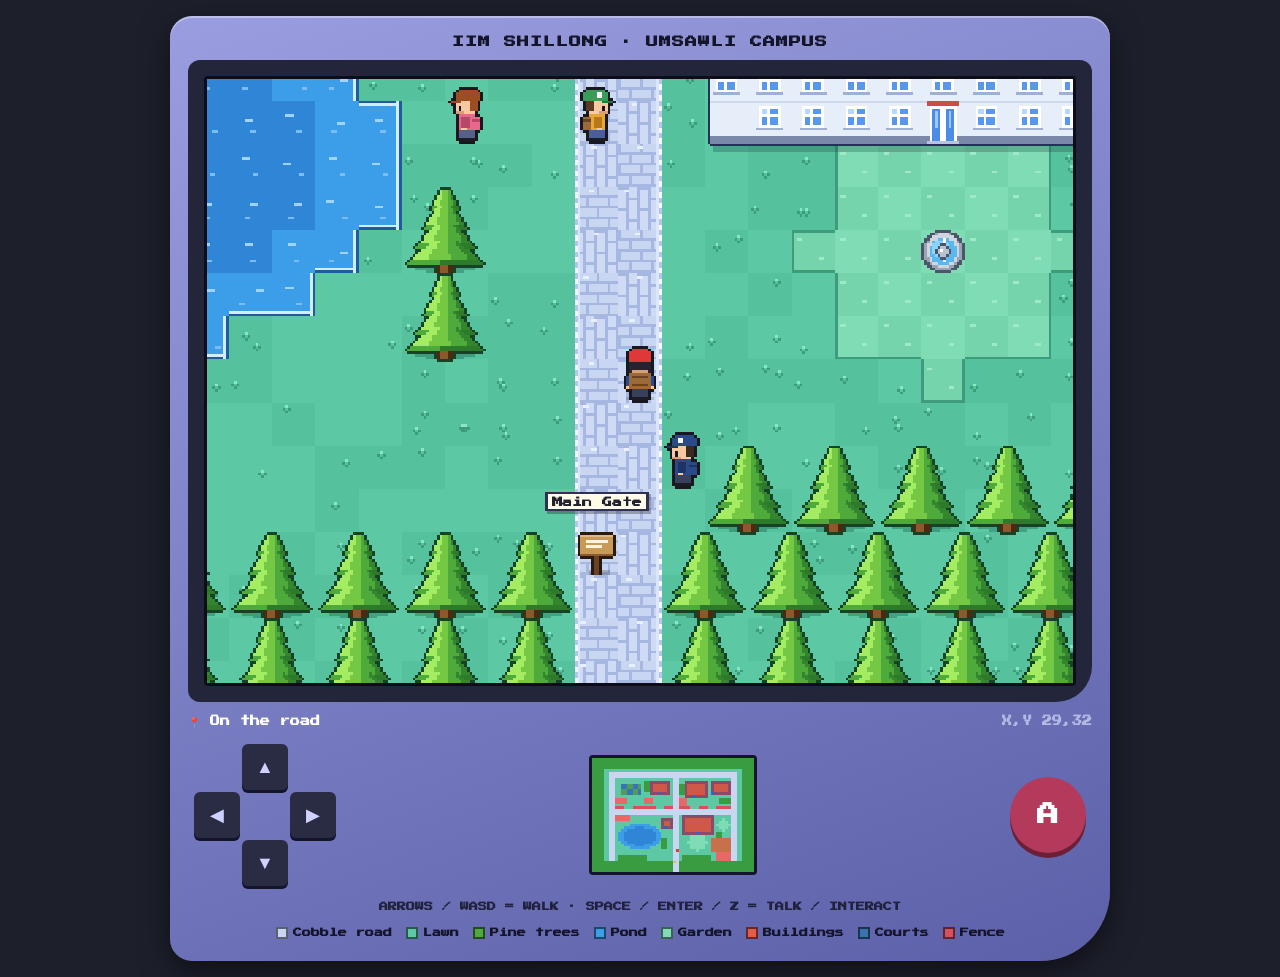
<file: index.html>
<!DOCTYPE html>
<html lang="en">
<head>
<meta charset="utf-8">
<meta name="viewport" content="width=device-width, initial-scale=1, maximum-scale=1, user-scalable=no">
<title>IIM Shillong — Umsawli Campus</title>
<link rel="stylesheet" href="https://fonts.googleapis.com/css2?family=Press+Start+2P&display=swap" media="print" onload="this.media='all'">
<style>
  :root {
    --bg: #1d1f2b;
    --shell-a: #9a9ee0;
    --shell-b: #5c60a8;
    --bezel: #23253a;
    --ink: #e9ecff;
    --muted: #b4b8e4;
    --btn: #b43a5c;
    --pixel: 'Press Start 2P', ui-monospace, "SF Mono", Menlo, Consolas, "Courier New", monospace;
  }
  * { box-sizing: border-box; -webkit-tap-highlight-color: transparent; }
  html, body { margin: 0; min-height: 100%; background: var(--bg); color: var(--ink);
    font-family: ui-monospace, "SF Mono", Menlo, Consolas, "Courier New", monospace; }
  body { display: flex; justify-content: center; padding: 16px; }
  #shell { width: 100%; max-width: 940px;
    background: linear-gradient(160deg, var(--shell-a), var(--shell-b));
    border-radius: 22px 22px 70px 22px; padding: 18px 18px 22px;
    box-shadow: 0 10px 30px rgba(0,0,0,.5), inset 0 2px 0 rgba(255,255,255,.35); }
  #title { text-align: center; font: 700 12px/1 var(--pixel); letter-spacing: .08em;
    color: #14152a; margin: 2px 0 12px; text-transform: uppercase; }
  #bezel { background: var(--bezel); border-radius: 12px 12px 36px 12px; padding: 16px; }
  #screen { position: relative; width: 100%; aspect-ratio: 20 / 14; background: #000;
    border: 3px solid #0c0d18; border-radius: 4px; overflow: hidden; }
  canvas#game { display: block; width: 100%; height: 100%; image-rendering: pixelated; background: #5cc8a4; }
  #dialog { position: absolute; left: 2%; right: 2%; bottom: 3%; min-height: 27%;
    background: #fbfbfb; border: 4px solid #3c4a70; border-radius: 10px;
    box-shadow: inset 0 0 0 3px #aab4d8, 0 3px 0 rgba(0,0,0,.35);
    padding: 3.2% 3.5% 2.6%; display: none; color: #202030; }
  #dialog.open { display: block; }
  #dlg-who { position: absolute; top: -13px; left: 14px; background: #3c4a70; color: #fff;
    font: 700 clamp(7px, 1.35vw, 11px)/1 var(--pixel); padding: 6px 9px; border-radius: 5px; text-transform: uppercase; }
  #dlg-text { font: 700 clamp(9px, 1.6vw, 14px)/1.7 var(--pixel); }
  #dlg-more { position: absolute; right: 16px; bottom: 8px; font-size: 14px; color: #d03040;
    animation: bob .8s steps(2) infinite; }
  @keyframes bob { 50% { transform: translateY(3px); } }
  #hud { margin-top: 12px; display: flex; justify-content: space-between; gap: 10px;
    font: 700 10px/1.4 var(--pixel); color: var(--muted); }
  #hud b { color: #fff; }
  #controls { display: flex; justify-content: space-between; align-items: center; gap: 12px;
    margin-top: 16px; padding: 0 6px; user-select: none; -webkit-user-select: none; }
  #dpad { display: grid; grid-template-columns: repeat(3, 46px); grid-template-rows: repeat(3, 46px); gap: 2px; }
  #dpad button { background: #2a2c44; border: 0; border-radius: 6px; color: #cfd2ff; font-size: 18px;
    touch-action: none; cursor: pointer; box-shadow: 0 3px 0 #14152a; }
  #dpad button:active, #dpad button.on { background: #444868; transform: translateY(2px); box-shadow: 0 1px 0 #14152a; }
  #dpad .blank { background: transparent; box-shadow: none; pointer-events: none; }
  #mini { border: 3px solid #14152a; border-radius: 4px; image-rendering: pixelated; width: 168px; height: 120px;
    background: #5cc8a4; max-width: 36vw; height: auto; aspect-ratio: 56 / 40; }
  #abtn { width: 76px; height: 76px; border-radius: 50%; border: 0; background: var(--btn); color: #fff;
    font: 700 22px var(--pixel); box-shadow: 0 5px 0 #6c1f36; touch-action: none; cursor: pointer; }
  #abtn:active { transform: translateY(3px); box-shadow: 0 2px 0 #6c1f36; }
  #hint { text-align: center; font: 700 9px/1.6 var(--pixel); color: #14152a; margin-top: 14px; opacity: .85; }
  #legend { display: flex; flex-wrap: wrap; gap: 6px 14px; justify-content: center; margin-top: 12px;
    font: 700 9px var(--pixel); color: #14152a; }
  #legend span { display: inline-flex; align-items: center; gap: 5px; }
  #legend i { width: 12px; height: 12px; border: 2px solid rgba(0,0,0,.55); display: inline-block; }
  #fatal { display: none; background: #5a1420; color: #fff; padding: 12px; margin-top: 12px; border-radius: 8px;
    font-size: 12px; white-space: pre-wrap; }
  #ascii { display: none; font-size: 9px; line-height: 9px; margin-top: 12px; color: #14152a; overflow: auto; }
</style>
</head>
<body>
<div id="shell">
  <p id="title">IIM Shillong · Umsawli Campus</p>
  <div id="bezel">
    <div id="screen">
      <canvas id="game" width="960" height="672"></canvas>
      <div id="dialog" role="dialog" aria-live="polite">
        <div id="dlg-who"></div>
        <div id="dlg-text"></div>
        <div id="dlg-more">▼</div>
      </div>
    </div>
  </div>
  <div id="hud"><div>📍 <b id="loc">On the road</b></div><div>X,Y <span id="pos">29,32</span></div></div>
  <div id="controls">
    <div id="dpad">
      <div class="blank"></div><button data-dir="up" aria-label="Up">▲</button><div class="blank"></div>
      <button data-dir="left" aria-label="Left">◀</button><div class="blank"></div><button data-dir="right" aria-label="Right">▶</button>
      <div class="blank"></div><button data-dir="down" aria-label="Down">▼</button><div class="blank"></div>
    </div>
    <canvas id="mini" width="112" height="80" title="Campus map"></canvas>
    <button id="abtn" aria-label="Interact">A</button>
  </div>
  <div id="hint">ARROWS / WASD = WALK · SPACE / ENTER / Z = TALK / INTERACT</div>
  <div id="legend"></div>
  <div id="fatal"></div>
  <pre id="ascii"></pre>
</div>

<script>
'use strict';

// ============================================================
// 1. Constants + tile enum
// ============================================================
const COLS = 56, ROWS = 40, TILE = 16;
const VIEW_W = 20, VIEW_H = 14;       // Pokémon-style close-up camera
const SCALE = 3;                       // low-res buffer -> display canvas
const SPEED = 3.4;                     // tiles / second

const T = {
  FOREST: 0, GRASS: 1, GRASS2: 2, PATH: 3, PATH_EDGE: 4, WATER: 5, WATER2: 6,
  LAWN: 7, FOUNTAIN: 8, COURT_A1: 9, COURT_A2: 10, COURT_B: 11,
  WALL: 12, ROOF: 13, DOOR: 14, SIGN: 15, TREE: 16, FENCE: 17, FLOWER: 18
};
const BLOCKING = new Set([T.FOREST, T.WATER, T.WATER2, T.WALL, T.ROOF, T.FOUNTAIN, T.TREE, T.FENCE]);

// ============================================================
// 2. Map data + generation (pure, no DOM / canvas)
// ============================================================
// ==== MAP:BEGIN
function hash2(x, y) {
  const s = Math.sin(x * 127.1 + y * 311.7) * 43758.5453;
  return s - Math.floor(s);
}

// Town layout: a 4-tile pine border, 2-tile cobble roads in a grid, four lawn blocks, gate at the bottom.
const BUILDINGS = [
  { id: 'kalam',    label: 'Dr. Kalam Centre',                 short: 'Kalam Centre',   x: 20, y: 8,  w: 7,  h: 5, door: [3, 4],
    text: 'Dr. Kalam Centre, IIM Shillong — lecture halls just off the entrance road, named for the former President.' },
  { id: 'admin',    label: 'New Admin Block',                  short: 'Admin Block',    x: 32, y: 8,  w: 8,  h: 6, door: [3, 5],
    text: 'The new IIM Shillong Administration Block — the angular grey roof overlooking the campus pond.' },
  { id: 'nect',     label: 'North East Centre for Technology', short: 'NE Tech Centre', x: 41, y: 8,  w: 7,  h: 5, door: [0, 4],
    text: 'North East Centre for Technology — a research wing on the eastern hillside, still being built out.' },
  { id: 'pavilion', label: 'Open Pavilion',                    short: 'Pavilion',       x: 24, y: 21, w: 4,  h: 4, door: [1, 3],
    text: 'A small octagonal pavilion halfway down the hill — a quiet spot to sit between classes.' },
  { id: 'academic', label: 'Main Academic Block',              short: 'Academic Block', x: 31, y: 20, w: 11, h: 7, door: [5, 6],
    text: 'The Main Academic Block — the largest roof on campus, fronted by a circular garden and fountain.' }
];
const COURTS = [
  { id: 'courts', label: 'Basketball Courts',    short: 'Basketball',    x: 10, y: 9,  w: 7, h: 4, kind: 'basketball',
    text: 'The basketball courts — a blue-and-green checkerboard where every evening game gets loud.' },
  { id: 'tennis', label: 'Tennis & Pool Courts', short: 'Tennis & Pool', x: 41, y: 28, w: 7, h: 5, kind: 'clay',
    text: 'Tennis & pool courts on the lower terrace — clay red, with a view down the valley.' }
];
const GARDENS = [
  { cx: 36, cy: 29, r: 3 },  // fronts the Main Academic Block
  { cx: 45, cy: 23, r: 2 }
];
const POND = { cx: 16, cy: 27, rx: 7.5, ry: 4.5, irx: 5.5, iry: 3.2 };
const GATE = { x: 28, y: 36, label: 'Main Gate', short: 'Main Gate',
  text: 'Indian Institute of Management Shillong — Umsawli Campus. Welcome!' };
const SPAWN = { x: 29, y: 32 };

const ROADS = [                       // [x0, y0, x1, y1] inclusive, all 2 tiles wide
  [6, 5, 49, 6],    // north road
  [6, 18, 49, 19],  // middle road
  [6, 5, 7, 35],    // west road
  [48, 5, 49, 35],  // east road
  [28, 5, 29, 39]   // main road, runs out through the gate
];
const FLOWER_BEDS = [[8, 14, 11, 15], [30, 14, 32, 16], [8, 20, 12, 21], [43, 33, 47, 35], [18, 14, 20, 15]];
const FENCES = [                      // [x0, x1, y, gaps...]  gaps are inclusive x ranges left open
  [8, 27, 17, [11, 13], [22, 24]],
  [30, 47, 17, [34, 36], [40, 42]]
];
const SCENERY_TREES = [               // 2x2 pines, top-left tile
  [18, 8], [18, 10], [30, 9], [30, 11], [44, 14], [46, 14], [24, 28], [24, 30], [43, 26],
  [31, 34], [33, 34], [35, 34], [37, 34], [39, 34],
  [9, 34], [11, 34], [13, 34], [15, 34], [17, 34]
];
const NPCS = [
  { id: 'guard', name: 'Gate Guard', x: 30, y: 34, dir: 'left', style: 'guard',
    text: 'Welcome to IIM Shillong! Follow the main road north — the Academic Block is straight ahead.' },
  { id: 'student1', name: 'Student', x: 28, y: 26, dir: 'right', style: 'student',
    text: 'The garden fountain is the best place to cram before a quiz. Do not tell the professors!' },
  { id: 'hooper', name: 'Basketball Fan', x: 13, y: 15, dir: 'up', style: 'girl',
    text: 'Pick-up games start at six every evening. Bring a friend, we are always one short!' },
  { id: 'prof', name: 'Professor', x: 33, y: 16, dir: 'right', style: 'prof',
    text: 'The Admin Block is right here. Placement season is coming... are you ready?' },
  { id: 'pond', name: 'Walker', x: 25, y: 26, dir: 'left', style: 'girl',
    text: 'Misty mornings at the pond are the best part of campus. Mind the edge though!' },
  { id: 'worker', name: 'Site Engineer', x: 42, y: 15, dir: 'up', style: 'guard',
    text: 'This research wing is still being built out. Hard hats required past this point!' }
];

function floodReach(grid, sx, sy, blockedCells) {
  const seen = new Set([sx + ',' + sy]), q = [[sx, sy]];
  while (q.length) {
    const [x, y] = q.shift();
    for (const [dx, dy] of [[1,0],[-1,0],[0,1],[0,-1]]) {
      const nx = x + dx, ny = y + dy;
      if (nx < 0 || ny < 0 || nx >= COLS || ny >= ROWS) continue;
      if (BLOCKING.has(grid[ny][nx])) continue;
      const k = nx + ',' + ny;
      if (blockedCells && blockedCells.has(k)) continue;
      if (!seen.has(k)) { seen.add(k); q.push([nx, ny]); }
    }
  }
  return seen;
}

function generateMap() {
  const g = Array.from({ length: ROWS }, () => new Array(COLS).fill(T.GRASS));
  const inb = (x, y) => x >= 0 && y >= 0 && x < COLS && y < ROWS;
  const set = (x, y, t) => { if (inb(x, y)) g[y][x] = t; };
  const get = (x, y) => (inb(x, y) ? g[y][x] : T.FOREST);
  const fill = (x0, y0, x1, y1, t) => { for (let y = y0; y <= y1; y++) for (let x = x0; x <= x1; x++) set(x, y, t); };
  const interactables = {};

  for (let y = 0; y < ROWS; y++)
    for (let x = 0; x < COLS; x++)
      if (hash2(x * 7.3, y * 3.1) < 0.12) g[y][x] = T.GRASS2;

  // cobble roads
  for (const [x0, y0, x1, y1] of ROADS) fill(x0, y0, x1, y1, T.PATH);

  // pond
  const P = POND;
  for (let y = Math.floor(P.cy - P.ry); y <= Math.ceil(P.cy + P.ry); y++)
    for (let x = Math.floor(P.cx - P.rx); x <= Math.ceil(P.cx + P.rx); x++) {
      const outer = ((x - P.cx) / P.rx) ** 2 + ((y - P.cy) / P.ry) ** 2;
      if (outer <= 1) {
        const inner = ((x - P.cx) / P.irx) ** 2 + ((y - P.cy) / P.iry) ** 2;
        set(x, y, inner <= 1 ? T.WATER2 : T.WATER);
      }
    }

  // buildings
  for (const b of BUILDINGS) {
    for (let y = b.y; y < b.y + b.h; y++)
      for (let x = b.x; x < b.x + b.w; x++) {
        const edge = x === b.x || y === b.y || x === b.x + b.w - 1 || y === b.y + b.h - 1;
        set(x, y, edge ? T.WALL : T.ROOF);
      }
    const dx = b.x + b.door[0], dy = b.y + b.door[1];
    set(dx, dy, T.DOOR);
    interactables[dx + ',' + dy] = { who: b.label, text: b.text };
  }

  // courts
  for (const c of COURTS) {
    for (let y = c.y; y < c.y + c.h; y++)
      for (let x = c.x; x < c.x + c.w; x++) {
        if (c.kind === 'basketball')
          set(x, y, (((x - c.x) >> 1) + ((y - c.y) >> 1)) % 2 === 0 ? T.COURT_A1 : T.COURT_A2);
        else set(x, y, T.COURT_B);
        interactables[x + ',' + y] = { who: c.label, text: c.text };
      }
  }

  // circular gardens with fountains (only reclaim plain grass)
  for (const gd of GARDENS) {
    for (let y = gd.cy - gd.r; y <= gd.cy + gd.r; y++)
      for (let x = gd.cx - gd.r; x <= gd.cx + gd.r; x++) {
        const t = get(x, y);
        if (Math.hypot(x - gd.cx, y - gd.cy) <= gd.r + 0.01 && (t === T.GRASS || t === T.GRASS2)) set(x, y, T.LAWN);
      }
    set(gd.cx, gd.cy, T.FOUNTAIN);
  }

  // gate sign
  set(GATE.x, GATE.y, T.SIGN);
  interactables[GATE.x + ',' + GATE.y] = { who: GATE.label, text: GATE.text };

  // flower beds
  for (const [x0, y0, x1, y1] of FLOWER_BEDS)
    for (let y = y0; y <= y1; y++) for (let x = x0; x <= x1; x++)
      if (get(x, y) === T.GRASS || get(x, y) === T.GRASS2) set(x, y, T.FLOWER);

  // red post fences along the south edge of the north blocks (with gaps in front of doors)
  const fenceCells = [];
  for (const [x0, x1, y, ...gaps] of FENCES)
    for (let x = x0; x <= x1; x++) {
      if (gaps.some(([a, b]) => x >= a && x <= b)) continue;
      if (get(x, y) === T.GRASS || get(x, y) === T.GRASS2 || get(x, y) === T.FLOWER) { set(x, y, T.FENCE); fenceCells.push([x, y]); }
    }

  // 2x2 pine trees: forest border (with the gate gap) + scenery
  const trees = [];
  const plant = (tx, ty) => { trees.push([tx, ty]); fill(tx, ty, tx + 1, ty + 1, T.TREE); };
  for (let ty = 0; ty < ROWS; ty += 2)
    for (let tx = 0; tx < COLS; tx += 2) {
      if (!(tx < 4 || tx >= 52 || ty < 4 || ty >= 36)) continue;
      if (ty >= 36 && tx === 28) continue;
      plant(tx, ty);
    }
  const scenery = [];
  for (const [tx, ty] of SCENERY_TREES) {
    const free = [[0,0],[1,0],[0,1],[1,1]].every(([dx, dy]) => { const t = get(tx + dx, ty + dy); return t === T.GRASS || t === T.GRASS2; });
    if (free) { plant(tx, ty); scenery.push([tx, ty]); }
  }

  // safety net: if the decorations ever wall anything off, drop them
  const npcCells = new Set(NPCS.map((n) => n.x + ',' + n.y));
  const reach = floodReach(g, SPAWN.x, SPAWN.y, npcCells);
  if (Object.keys(interactables).some((k) => !reach.has(k))) {
    for (const [tx, ty] of scenery) { fill(tx, ty, tx + 1, ty + 1, T.GRASS); trees.splice(trees.findIndex((t) => t[0] === tx && t[1] === ty), 1); }
    for (const [x, y] of fenceCells) set(x, y, T.GRASS);
  }

  return { grid: g, interactables, trees };
}
// ==== MAP:END

// ============================================================
// 3. Pixel-art sprite factory (all art is drawn in code)
// ============================================================
function mk(w, h) {
  const c = document.createElement('canvas'); c.width = w; c.height = h;
  const g = c.getContext('2d'); g.imageSmoothingEnabled = false;
  return [c, g];
}
const R = (g, c, x, y, w = 1, h = 1) => { g.fillStyle = c; g.fillRect(x, y, w, h); };
function disc(g, c, cx, cy, r) {
  g.fillStyle = c;
  for (let y = Math.floor(cy - r); y <= Math.ceil(cy + r); y++)
    for (let x = Math.floor(cx - r); x <= Math.ceil(cx + r); x++) {
      const dx = x + 0.5 - cx, dy = y + 0.5 - cy;
      if (dx * dx + dy * dy <= r * r) g.fillRect(x, y, 1, 1);
    }
}
function ring(g, c, cx, cy, r0, r1) {
  g.fillStyle = c;
  for (let y = Math.floor(cy - r1); y <= Math.ceil(cy + r1); y++)
    for (let x = Math.floor(cx - r1); x <= Math.ceil(cx + r1); x++) {
      const d = Math.hypot(x + 0.5 - cx, y + 0.5 - cy);
      if (d >= r0 && d <= r1) g.fillRect(x, y, 1, 1);
    }
}
function ellipse(g, c, cx, cy, rx, ry) {
  g.fillStyle = c;
  for (let y = Math.floor(cy - ry); y <= Math.ceil(cy + ry); y++)
    for (let x = Math.floor(cx - rx); x <= Math.ceil(cx + rx); x++) {
      const dx = (x + 0.5 - cx) / rx, dy = (y + 0.5 - cy) / ry;
      if (dx * dx + dy * dy <= 1) g.fillRect(x, y, 1, 1);
    }
}
// paint a 1px dark outline just outside every opaque pixel
function outlineOut(c, rgb) {
  const g = c.getContext('2d'), w = c.width, h = c.height;
  const d = g.getImageData(0, 0, w, h), src = d.data, out = new Uint8ClampedArray(src);
  const A = (x, y) => x >= 0 && y >= 0 && x < w && y < h && src[(y * w + x) * 4 + 3] > 0;
  for (let y = 0; y < h; y++)
    for (let x = 0; x < w; x++) {
      if (A(x, y)) continue;
      if (A(x - 1, y) || A(x + 1, y) || A(x, y - 1) || A(x, y + 1)) {
        const i = (y * w + x) * 4; out[i] = rgb[0]; out[i + 1] = rgb[1]; out[i + 2] = rgb[2]; out[i + 3] = 255;
      }
    }
  g.putImageData(new ImageData(out, w, h), 0, 0);
}

const isWater = (t) => t === T.WATER || t === T.WATER2;
const isLawnish = (t) => t === T.LAWN || t === T.FOUNTAIN;
// anything a cobble road gets a scalloped edge against
const isSoft = (t) => t === T.GRASS || t === T.GRASS2 || t === T.LAWN || t === T.FLOWER || t === T.FENCE ||
  t === T.TREE || t === T.FOREST || t === T.FOUNTAIN || isWater(t);

let world = null;
function tileAt(x, y) {
  if (x < 0 || y < 0 || x >= COLS || y >= ROWS) return T.TREE;
  return world.grid[y][x];
}

// ---------- tile painters (each paints one 16x16 tile at pixel X,Y) ----------
function paintGrass(g, X, Y, x, y) {
  const h1 = hash2(x, y), h2 = hash2(y + 17, x + 31);
  R(g, h1 < 0.5 ? '#5cc8a4' : '#56c19d', X, Y, 16, 16);
  const tuft = (tx, ty) => {
    R(g, '#3c9c7c', X + tx, Y + ty, 1, 1); R(g, '#3c9c7c', X + tx + 2, Y + ty, 1, 1);
    R(g, '#3c9c7c', X + tx + 1, Y + ty + 1, 1, 1); R(g, '#88e8c4', X + tx + 1, Y + ty - 1, 1, 1);
  };
  if (h1 > 0.45) tuft(1 + ((h1 * 97) | 0) % 10, 2 + ((h2 * 53) | 0) % 10);
  if (h2 > 0.7) tuft(2 + ((h2 * 71) | 0) % 10, 3 + ((h1 * 41) | 0) % 10);
}
function paintFlowers(g, X, Y, x, y) {
  paintGrass(g, X, Y, x, y);
  const fl = (ox, oy) => {
    const fx = X + ox, fy = Y + oy;
    R(g, '#2c8a58', fx + 1, fy + 4, 1, 2); R(g, '#2c8a58', fx - 1, fy + 5, 2, 1); R(g, '#2c8a58', fx + 2, fy + 5, 2, 1);
    R(g, '#d83838', fx, fy, 3, 3); R(g, '#f06868', fx, fy, 1, 1);
    R(g, '#f8d040', fx + 1, fy + 1, 1, 1);
    R(g, '#8a1c1c', fx, fy + 3, 3, 1);
  };
  fl(2, 2); fl(9, 8);
}
function paintLawn(g, X, Y, x, y) {
  R(g, ((x + y) & 1) ? '#80dcb4' : '#76d4ac', X, Y, 16, 16);
  R(g, '#9ceac8', X + 2, Y + 3, 2, 1); R(g, '#9ceac8', X + 10, Y + 10, 2, 1);
  const edge = '#3c9c7c';
  if (!isLawnish(tileAt(x, y - 1))) R(g, edge, X, Y, 16, 1);
  if (!isLawnish(tileAt(x, y + 1))) R(g, edge, X, Y + 15, 16, 1);
  if (!isLawnish(tileAt(x - 1, y))) R(g, edge, X, Y, 1, 16);
  if (!isLawnish(tileAt(x + 1, y))) R(g, edge, X + 15, Y, 1, 16);
}
// light-blue herringbone cobblestone with a scalloped border where it meets the lawn
function paintPath(g, X, Y, x, y) {
  const horiz = ((x + y) & 1) === 0;
  R(g, horiz ? '#c8d6f2' : '#cfdbf4', X, Y, 16, 16);
  const D = '#a6b8e2';
  for (let r = 0; r < 4; r++) {
    const o = (r & 1) * 4;
    if (horiz) { R(g, D, X, Y + r * 4 + 3, 16, 1); R(g, D, X + o, Y + r * 4, 1, 3); R(g, D, X + o + 8, Y + r * 4, 1, 3); }
    else       { R(g, D, X + r * 4 + 3, Y, 1, 16); R(g, D, X + r * 4, Y + o, 3, 1); R(g, D, X + r * 4, Y + o + 8, 3, 1); }
  }
  R(g, '#e8f0ff', X + 1 + ((hash2(x, y) * 7) | 0), Y + 1, 2, 1);
  const dots = (hor, pos) => {
    for (let i = 0; i < 16; i++) {
      const c = ((i >> 1) & 1) ? '#f6faff' : '#b4c6ec';
      if (hor) R(g, c, X + i, Y + pos, 1, 1); else R(g, c, X + pos, Y + i, 1, 1);
    }
  };
  if (isSoft(tileAt(x, y - 1))) { dots(true, 0);  R(g, '#dbe6fa', X, Y + 1, 16, 1); }
  if (isSoft(tileAt(x, y + 1))) { dots(true, 15); R(g, '#dbe6fa', X, Y + 14, 16, 1); }
  if (isSoft(tileAt(x - 1, y))) { dots(false, 0);  R(g, '#dbe6fa', X + 1, Y, 1, 16); }
  if (isSoft(tileAt(x + 1, y))) { dots(false, 15); R(g, '#dbe6fa', X + 14, Y, 1, 16); }
}
function paintWater(g, X, Y, x, y) {
  R(g, tileAt(x, y) === T.WATER2 ? '#2f86d6' : '#3c9ee8', X, Y, 16, 16);
  const bank = '#1f5c9e', foam = '#d0eeff';
  if (!isWater(tileAt(x, y - 1))) { R(g, bank, X, Y, 16, 1); R(g, foam, X, Y + 1, 16, 1); }
  if (!isWater(tileAt(x, y + 1))) { R(g, foam, X, Y + 14, 16, 1); R(g, bank, X, Y + 15, 16, 1); }
  if (!isWater(tileAt(x - 1, y))) { R(g, bank, X, Y, 1, 16); R(g, foam, X + 1, Y, 1, 16); }
  if (!isWater(tileAt(x + 1, y))) { R(g, foam, X + 14, Y, 1, 16); R(g, bank, X + 15, Y, 1, 16); }
}
// red bollard-post fence (horizontal runs look like the reference town)
function paintFence(g, X, Y, x, y) {
  paintGrass(g, X, Y, x, y);
  const post = (px, py, w, h) => {
    R(g, '#6a1c24', X + px - 1, Y + py - 1, w + 2, h + 2);
    R(g, '#d8505c', X + px, Y + py, w, h); R(g, '#f49aa0', X + px, Y + py, 1, h);
  };
  const vertical = tileAt(x, y - 1) === T.FENCE || tileAt(x, y + 1) === T.FENCE;
  const horizontal = tileAt(x - 1, y) === T.FENCE || tileAt(x + 1, y) === T.FENCE;
  if (vertical && !horizontal) for (let i = 0; i < 4; i++) post(6, i * 4 + 1, 4, 2);
  else for (let i = 0; i < 4; i++) post(i * 4 + 1, 5, 2, 7);
}
function makePine() {
  const [c, g] = mk(34, 34);
  const o = 1;
  R(g, '#4a2a10', o + 13, o + 28, 6, 4); R(g, '#8a5a2c', o + 14, o + 28, 3, 4);
  const tiers = [[1, 8, 5], [7, 9, 8], [14, 9, 11], [20, 9, 14]];   // top y, rows, max half-width
  for (const [y0, n, hw] of tiers)
    for (let i = 0; i < n; i++) {
      const half = Math.max(1, Math.round(hw * (0.3 + 0.7 * (i + 1) / n)));
      for (let x = -half; x < half; x++) {
        const t = (x + half) / (2 * half);
        let col = t < 0.22 ? '#a4ec62' : t < 0.55 ? '#74c844' : t < 0.82 ? '#4eaa3a' : '#34862e';
        if (i >= n - 2) col = t < 0.4 ? '#4eaa3a' : '#2d7a2a';   // shaded underside of each tier
        R(g, col, o + 16 + x, o + y0 + i, 1, 1);
      }
    }
  outlineOut(c, [22, 66, 38]);
  return c;
}
let PINE = null;
function paintPine(g, tx, ty) {
  const X = tx * TILE, Y = ty * TILE;
  ellipse(g, 'rgba(24,100,80,.38)', X + 16, Y + 29, 12, 3.2);
  g.drawImage(PINE, X - 1, Y - 1);
}

// ---------- fountain & sign ----------
function paintFountain(g, X, Y) {
  disc(g, '#4c5668', X + 8, Y + 8, 8);
  disc(g, '#9aa4b4', X + 8, Y + 8, 7);
  disc(g, '#cfd6e0', X + 8, Y + 7.5, 6.2);
  disc(g, '#58b8f0', X + 8, Y + 8, 5);
  disc(g, '#8ad4ff', X + 7, Y + 7, 3);
  disc(g, '#4c5668', X + 8, Y + 8, 2.6);
  disc(g, '#b8c2d0', X + 8, Y + 8, 1.8);
  R(g, '#ffffff', X + 7, Y + 7, 1, 1);
}
function paintSign(g, X, Y) {
  const [c, s] = mk(18, 18);
  R(s, '#6a4224', 8, 9, 2, 8);
  R(s, '#c89a58', 3, 2, 12, 8); R(s, '#e0b878', 3, 2, 12, 1); R(s, '#8a5a30', 3, 9, 12, 1);
  R(s, '#fff4d8', 5, 4, 8, 1); R(s, '#fff4d8', 5, 6, 6, 1);
  outlineOut(c, [42, 26, 14]);
  R(g, 'rgba(0,0,0,.2)', X + 5, Y + 14, 8, 2);
  g.drawImage(c, X - 1, Y - 1);
}

// ---------- buildings: rounded coloured roof, pale-blue front wall, windows, glass door ----------
const BSTYLE = {
  kalam:    { roof: '#e45a4c', mid: '#cc4034', dark: '#a02c28', light: '#f88a7c', accent: '#2c64c8' },
  admin:    { roof: '#d9b45a', mid: '#c49c40', dark: '#98742c', light: '#f0d48a', accent: '#c84040' },
  nect:     { roof: '#4a88e4', mid: '#3470cc', dark: '#244c98', light: '#86b4f8', accent: '#f0b030' },
  pavilion: { roof: '#4cb070', mid: '#389858', dark: '#26703c', light: '#88dca0', accent: '#f0d060' },
  academic: { roof: '#4a5c9c', mid: '#384a88', dark: '#26346a', light: '#7488c8', accent: '#d04848' }
};
function paintBuilding(G, b) {
  const st = BSTYLE[b.id];
  const W = b.w * 16, H = b.h * 16, roofH = (b.h - 2) * 16, O = 1;
  const [c, g] = mk(W + 2, H + 2);
  const r = (col, x, y, w, h) => R(g, col, x + O, y + O, w, h);
  const win = (x, y) => {
    r('#ffffff', x, y, 8, 9); r('#5898ec', x + 1, y + 1, 6, 6); r('#ffffff', x + 3, y + 1, 1, 6); r('#ffffff', x + 1, y + 3, 6, 1);
    r('#b4d8ff', x + 1, y + 1, 2, 2); r('#9fb0d4', x - 1, y + 8, 10, 1);
  };
  const dx0 = b.door[0] * 16;

  if (b.id === 'pavilion') {
    r('#5a4636', 2, roofH, W - 4, H - roofH); r('#8a7458', 2, H - 6, W - 4, 6);
    for (let i = 0; i <= b.w; i++) {
      const px = Math.max(2, Math.min(W - 6, i * 16 - 2));
      r('#f0e8d4', px, roofH, 4, H - roofH); r('#b8aa8c', px + 3, roofH, 1, H - roofH);
    }
  } else {
    r('#e6eefa', 2, roofH - 4, W - 4, H - roofH + 4);
    r('#cdd8ee', 2, roofH + 16, W - 4, 1);
    r('#9fb0d4', 2, roofH, W - 4, 3);
    for (let i = 0; i < b.w; i++) {
      win(i * 16 + 4, roofH + 5);
      if (i * 16 !== dx0 && i > 0 && i < b.w - 1) win(i * 16 + 4, H - 14);
    }
    r('#7a88aa', 2, H - 3, W - 4, 3);
  }
  // roof with highlight, shingle lines, eave
  r(st.roof, 0, 0, W, roofH);
  for (let y = 5; y < roofH - 5; y += 4) {
    r(st.mid, 0, y, W, 1);
    for (let x = ((y / 4) & 1) * 4 + 2; x < W; x += 8) r(st.mid, x, y - 4, 1, 4);
  }
  r(st.light, 0, 0, W, 3); r('#ffffff66', 3, 1, W - 6, 1);
  r(st.dark, 0, roofH - 5, W, 5); r(st.mid, 0, roofH - 6, W, 1);
  r(st.mid, 0, 0, 2, roofH); r(st.dark, W - 2, 0, 2, roofH);
  g.clearRect(O, O, 2, 1); g.clearRect(O, O, 1, 2); g.clearRect(O + W - 2, O, 2, 1); g.clearRect(O + W - 1, O, 1, 2);
  if (b.id === 'pavilion') { r(st.accent, W / 2 - 2, 0, 4, 4); }
  else {
    const ex = W / 2, ey = roofH - 12;
    disc(g, '#ffffff', ex + O, ey + O, 5.5); ring(g, st.accent, ex + O, ey + O, 3.2, 4.6); disc(g, '#ffffff', ex + O, ey + O, 2);
  }
  if (b.id === 'nect')
    for (let x = 0; x < W; x += 8) { r('#f0c020', x, roofH - 5, 4, 2); r('#303030', x + 4, roofH - 5, 4, 2); }
  // glass door
  const y0 = H - 16;
  r(st.accent, dx0 + 2, y0, 12, 2);
  r('#ffffff', dx0 + 3, y0 + 2, 10, 14);
  r('#4a8ce8', dx0 + 4, y0 + 3, 8, 13); r('#ffffff', dx0 + 7, y0 + 3, 2, 13);
  r('#9cc8ff', dx0 + 5, y0 + 4, 1, 6); r('#9cc8ff', dx0 + 10, y0 + 4, 1, 6);
  r('#b8c4dc', dx0 + 2, y0 + 15, 12, 1);
  outlineOut(c, [40, 48, 88]);
  const X = b.x * 16, Y = b.y * 16;
  R(G, 'rgba(10,70,60,.28)', X + W, Y + 6, 4, H - 6); R(G, 'rgba(10,70,60,.28)', X + 3, Y + H, W, 3);
  G.drawImage(c, X - 1, Y - 1);
}

// ---------- courts ----------
function paintBasketball(G, ct) {
  const W = ct.w * 16, H = ct.h * 16, X = ct.x * 16, Y = ct.y * 16;
  const [c, g] = mk(W, H);
  for (let by = 0; by < ct.h; by += 2) for (let bx = 0; bx < ct.w; bx += 2)
    R(g, ((bx + by) / 2) % 2 === 0 ? '#3a74b0' : '#4f9d5c', bx * 16, by * 16, 32, 32);
  R(g, 'rgba(255,255,255,.10)', 0, 0, W, H);
  const L = '#f4f4f4';
  R(g, L, 4, 4, W - 8, 1); R(g, L, 4, H - 5, W - 8, 1); R(g, L, 4, 4, 1, H - 8); R(g, L, W - 5, 4, 1, H - 8);
  R(g, L, W / 2, 4, 1, H - 8);
  ring(g, L, W / 2 + 0.5, H / 2, 9.5, 10.5);
  const ky = H / 2 - 13;
  R(g, L, 4, ky, 22, 1); R(g, L, 4, ky + 26, 22, 1); R(g, L, 25, ky, 1, 27);
  R(g, L, W - 26, ky, 22, 1); R(g, L, W - 26, ky + 26, 22, 1); R(g, L, W - 26, ky, 1, 27);
  for (const hx of [8, W - 10]) {
    R(g, '#e8e8e8', hx, H / 2 - 6, 2, 12); R(g, '#303030', hx, H / 2 - 6, 2, 1);
    disc(g, '#f06020', hx + (hx < W / 2 ? 4 : -2), H / 2, 2.2);
  }
  R(g, '#1f3858', 0, 0, W, 1); R(g, '#1f3858', 0, H - 1, W, 1); R(g, '#1f3858', 0, 0, 1, H); R(g, '#1f3858', W - 1, 0, 1, H);
  R(G, 'rgba(10,70,60,.28)', X + 3, Y + H, W, 3);
  G.drawImage(c, X, Y);
}
function paintTennis(G, ct) {
  const W = ct.w * 16, H = ct.h * 16, X = ct.x * 16, Y = ct.y * 16;
  const [c, g] = mk(W, H);
  for (let y = 0; y < H; y += 8) R(g, (y / 8) & 1 ? '#c8704a' : '#d07a52', 0, y, W, 8);
  const L = '#fff';
  R(g, L, 6, 6, W - 12, 1); R(g, L, 6, H - 7, W - 12, 1); R(g, L, 6, 6, 1, H - 12); R(g, L, W - 7, 6, 1, H - 12);
  R(g, L, 6, 15, W - 12, 1); R(g, L, 6, H - 16, W - 12, 1);
  R(g, L, W / 2 - 24, 15, 1, H - 30); R(g, L, W / 2 + 24, 15, 1, H - 30);
  R(g, L, W / 2 - 24, H / 2, 48, 1);
  R(g, '#262626', W / 2 - 1, 2, 3, H - 4); R(g, '#ffffff', W / 2, 2, 1, H - 4);
  R(g, '#7a3a20', W / 2 - 2, 0, 5, 3); R(g, '#7a3a20', W / 2 - 2, H - 3, 5, 3);
  R(g, '#5a2a18', 0, 0, W, 1); R(g, '#5a2a18', 0, H - 1, W, 1); R(g, '#5a2a18', 0, 0, 1, H); R(g, '#5a2a18', W - 1, 0, 1, H);
  R(G, 'rgba(10,70,60,.28)', X + 3, Y + H, W, 3);
  G.drawImage(c, X, Y);
}

// ---------- bake the whole campus into one static image ----------
let staticMap = null;
const waterTiles = [], fountainTiles = [];
function buildStatic() {
  const [c, g] = mk(COLS * TILE, ROWS * TILE);
  waterTiles.length = 0; fountainTiles.length = 0;
  PINE = makePine();
  for (let y = 0; y < ROWS; y++)
    for (let x = 0; x < COLS; x++) {
      const t = world.grid[y][x], X = x * TILE, Y = y * TILE;
      switch (t) {
        case T.PATH: case T.PATH_EDGE: paintPath(g, X, Y, x, y); break;
        case T.WATER: case T.WATER2: paintWater(g, X, Y, x, y); waterTiles.push([x, y]); break;
        case T.LAWN: paintLawn(g, X, Y, x, y); break;
        case T.FOUNTAIN: paintLawn(g, X, Y, x, y); paintFountain(g, X, Y); fountainTiles.push([x, y]); break;
        case T.SIGN: paintPath(g, X, Y, x, y); paintSign(g, X, Y); break;
        case T.FLOWER: paintFlowers(g, X, Y, x, y); break;
        case T.FENCE: paintFence(g, X, Y, x, y); break;
        default: paintGrass(g, X, Y, x, y);
      }
    }
  for (const ct of COURTS) (ct.kind === 'basketball' ? paintBasketball : paintTennis)(g, ct);
  for (const b of BUILDINGS) paintBuilding(g, b);
  for (const [tx, ty] of world.trees) paintPine(g, tx, ty);
  return c;
}

// ---------- character sprites (4 directions x 3 frames, auto-outlined) ----------
const PCOL = { cap: '#e03838', capD: '#a82828', logo: '#f8f8f8', skin: '#f8c8a0', skinD: '#d8a078', hair: '#2a2030',
  jk: '#3868c8', jkD: '#284898', white: '#f8f8f8', pants: '#38405c', shoe: '#1c1c24',
  pack: '#9a6a38', packD: '#6a4420', eye: '#181828' };
const NPC_STYLES = {
  guard:   { cap: '#2a4a8a', capD: '#1c3466', jk: '#2a4a8a', jkD: '#1c3466', hair: '#3a2a20', pack: '#2a4a8a', packD: '#1c3466' },
  student: { cap: '#3a9c58', capD: '#2a7440', jk: '#e8a838', jkD: '#b87818', hair: '#5a3a20', pants: '#486098' },
  girl:    { nocap: true, hair: '#9a4e22', jk: '#e8688c', jkD: '#b84868', pants: '#586088', pack: '#e8688c', packD: '#b84868' },
  prof:    { nocap: true, hair: '#c8c8c8', jk: '#586878', jkD: '#3c4a58', pants: '#303846', skin: '#f0c098', pack: '#586878', packD: '#3c4a58' }
};
function makeStyle(over) {
  const P = Object.assign({}, PCOL, over || {});
  if (P.nocap) { P.cap = P.hair; P.capD = P.hair; P.logo = P.hair; }
  return P;
}
function makeCharSprite(dir, frame, P) {
  const [c, g] = mk(18, 22);
  const d = (x, y, w, h, col) => R(g, col, x + 1, y + 1, w, h);
  const legs = (xl, xr, lift) => {
    d(xl, 16, 3, lift === 1 ? 2 : 3, P.pants); d(xr, 16, 3, lift === 2 ? 2 : 3, P.pants);
    d(xl, lift === 1 ? 18 : 19, 3, 1, P.shoe); d(xr, lift === 2 ? 18 : 19, 3, 1, P.shoe);
  };
  if (dir === 'down') {
    legs(5, 8, frame);
    d(4, 10, 8, 6, P.jk); d(7, 10, 2, 6, P.white); d(5, 10, 1, 5, P.packD); d(10, 10, 1, 5, P.packD);
    d(3, 11, 1, 4, P.jkD); d(12, 11, 1, 4, P.jkD); d(3, 15, 1, 1, P.skin); d(12, 15, 1, 1, P.skin);
    d(5, 5, 6, 5, P.skin); d(4, 5, 1, 3, P.hair); d(11, 5, 1, 3, P.hair);
    d(6, 7, 1, 2, P.eye); d(9, 7, 1, 2, P.eye); d(6, 9, 4, 1, P.skinD);
    d(5, 1, 6, 1, P.cap); d(4, 2, 8, 3, P.cap); d(4, 5, 8, 1, P.capD); d(7, 2, 2, 2, P.logo);
  } else if (dir === 'up') {
    legs(5, 8, frame);
    d(4, 10, 8, 6, P.pack); d(5, 11, 6, 1, P.packD); d(5, 14, 6, 1, P.packD);
    d(3, 11, 1, 4, P.jkD); d(12, 11, 1, 4, P.jkD); d(3, 15, 1, 1, P.skin); d(12, 15, 1, 1, P.skin);
    d(4, 5, 8, 5, P.hair); d(5, 1, 6, 1, P.cap); d(4, 2, 8, 4, P.cap); d(5, 9, 6, 1, P.skinD);
  } else {
    const sh = frame === 0 ? 0 : (frame === 1 ? 1 : -1);
    d(5 + sh, 16, 3, 3, P.pants); d(8 - sh, 16, 3, 3, P.pants);
    d(5 + sh, 19, 3, 1, P.shoe); d(8 - sh, 19, 3, 1, P.shoe);
    d(5, 10, 6, 6, P.jk); d(3, 11, 3, 5, P.pack); d(3, 12, 3, 1, P.packD);
    d(7, 11, 3, 4, P.jkD); d(8, 15, 2, 1, P.skin);
    d(5, 5, 7, 5, P.skin); d(4, 5, 3, 4, P.hair); d(10, 7, 1, 2, P.eye); d(9, 9, 3, 1, P.skinD);
    d(4, 1, 7, 1, P.cap); d(3, 2, 9, 3, P.cap); d(10, 5, 4, 1, P.capD); d(8, 2, 2, 2, P.logo);
  }
  outlineOut(c, [24, 24, 32]);
  return c;
}
function buildCharSet(P) {
  const set = {};
  for (const dir of ['up', 'down', 'right']) set[dir] = [0, 1, 2].map((f) => makeCharSprite(dir, f, P));
  set.left = set.right.map((src) => {
    const [c, g] = mk(18, 22); g.translate(18, 0); g.scale(-1, 1); g.drawImage(src, 0, 0); return c;
  });
  return set;
}
let PSPR = null;
const NSPR = {};
function buildSprites() {
  PSPR = buildCharSet(makeStyle());
  for (const k of Object.keys(NPC_STYLES)) NSPR[k] = buildCharSet(makeStyle(NPC_STYLES[k]));
}

// ============================================================
// 4. Display canvas, player state + input
// ============================================================
const cv = document.getElementById('game');
const ctx = cv.getContext('2d');
const BW = VIEW_W * TILE, BH = VIEW_H * TILE;
cv.width = BW * SCALE; cv.height = BH * SCALE;           // real pixel buffer size (not just CSS)
const [buf, bctx] = mk(BW, BH);

const player = { x: SPAWN.x, y: SPAWN.y, fx: SPAWN.x, fy: SPAWN.y, dir: 'up',
                 moving: false, fromX: 0, fromY: 0, toX: 0, toY: 0, prog: 0, foot: 1 };
const DIRS = { up: [0, -1], down: [0, 1], left: [-1, 0], right: [1, 0] };
const OPP = { up: 'down', down: 'up', left: 'right', right: 'left' };
const held = [];
const press = (d) => { if (!held.includes(d)) held.push(d); };
const release = (d) => { const i = held.indexOf(d); if (i >= 0) held.splice(i, 1); };
const npcAt = (x, y) => NPCS.find((n) => n.x === x && n.y === y);

const KEYDIR = { ArrowUp: 'up', ArrowDown: 'down', ArrowLeft: 'left', ArrowRight: 'right',
                 w: 'up', s: 'down', a: 'left', d: 'right', W: 'up', S: 'down', A: 'left', D: 'right' };
const ACTION_KEYS = new Set([' ', 'Enter', 'z', 'Z']);

window.addEventListener('keydown', (e) => {
  if (KEYDIR[e.key]) { e.preventDefault(); press(KEYDIR[e.key]); }
  else if (ACTION_KEYS.has(e.key)) { e.preventDefault(); if (!e.repeat) interact(); }
});
window.addEventListener('keyup', (e) => { if (KEYDIR[e.key]) release(KEYDIR[e.key]); });
window.addEventListener('blur', () => { held.length = 0; });

document.querySelectorAll('#dpad button[data-dir]').forEach((b) => {
  const d = b.dataset.dir;
  const down = (e) => { e.preventDefault(); b.classList.add('on'); press(d); };
  const up = (e) => { e.preventDefault(); b.classList.remove('on'); release(d); };
  b.addEventListener('pointerdown', down);
  ['pointerup', 'pointercancel', 'pointerleave'].forEach((ev) => b.addEventListener(ev, up));
});
document.getElementById('abtn').addEventListener('pointerdown', (e) => { e.preventDefault(); interact(); });

// ---- dialog
const dlg = document.getElementById('dialog');
const dlgWho = document.getElementById('dlg-who');
const dlgText = document.getElementById('dlg-text');
let dlgOpen = false, typeTimer = null, fullText = '';

function showDialog(who, text) {
  dlgOpen = true; dlg.classList.add('open');
  dlgWho.textContent = who; fullText = text; dlgText.textContent = '';
  clearInterval(typeTimer);
  let i = 0;
  typeTimer = setInterval(() => {
    i += 1; dlgText.textContent = fullText.slice(0, i);
    if (i >= fullText.length) clearInterval(typeTimer);
  }, 18);
}
function closeDialog() { dlgOpen = false; dlg.classList.remove('open'); clearInterval(typeTimer); }

function targetHit() {
  const [dx, dy] = DIRS[player.dir];
  const tx = player.x + dx, ty = player.y + dy;
  const n = npcAt(tx, ty);
  if (n) return { who: n.name, text: n.text, npc: n };
  return world.interactables[tx + ',' + ty] || world.interactables[player.x + ',' + player.y] || null;
}
function interact() {
  if (!world) return;
  if (dlgOpen) {
    if (dlgText.textContent.length < fullText.length) { clearInterval(typeTimer); dlgText.textContent = fullText; }
    else closeDialog();
    return;
  }
  if (player.moving) return;
  const hit = targetHit();
  if (hit && hit.npc) hit.npc.dir = OPP[player.dir];      // they turn to face you
  showDialog(hit ? hit.who : 'Guide', hit ? hit.text : 'Nothing to see here. Try walking up to a door, a court, the gate sign or someone to talk to.');
}

// ============================================================
// 5. update(dt)
// ============================================================
function walkable(x, y) {
  return x >= 0 && y >= 0 && x < COLS && y < ROWS && !BLOCKING.has(world.grid[y][x]) && !npcAt(x, y);
}
function update(dt) {
  if (player.moving) {
    player.prog += SPEED * dt;
    if (player.prog >= 1) {
      player.x = player.toX; player.y = player.toY; player.fx = player.x; player.fy = player.y;
      player.moving = false; player.prog = 0; player.foot = player.foot === 1 ? 2 : 1;
    } else {
      player.fx = player.fromX + (player.toX - player.fromX) * player.prog;
      player.fy = player.fromY + (player.toY - player.fromY) * player.prog;
    }
  }
  if (!player.moving && !dlgOpen && held.length) {
    const d = held[held.length - 1], [dx, dy] = DIRS[d];
    player.dir = d;
    if (walkable(player.x + dx, player.y + dy)) {
      player.moving = true; player.prog = 0;
      player.fromX = player.x; player.fromY = player.y;
      player.toX = player.x + dx; player.toY = player.y + dy;
    }
  }
}

// ============================================================
// 6. render()
// ============================================================
const FONT = "'Press Start 2P', ui-monospace, Menlo, Consolas, monospace";
function plaque(text, cx, cy) {            // crisp hi-res label above a landmark
  ctx.font = `bold 11px ${FONT}`; ctx.textAlign = 'center'; ctx.textBaseline = 'middle';
  const w = Math.ceil(ctx.measureText(text).width) + 16, h = 22;
  const x = Math.round(cx - w / 2), y = Math.round(cy - h / 2);
  ctx.fillStyle = 'rgba(0,0,0,.28)'; ctx.fillRect(x + 2, y + 3, w, h);
  ctx.fillStyle = '#fffbe8'; ctx.fillRect(x, y, w, h);
  ctx.strokeStyle = '#303050'; ctx.lineWidth = 3; ctx.strokeRect(x + 1.5, y + 1.5, w - 3, h - 3);
  ctx.fillStyle = '#202030'; ctx.fillText(text, Math.round(cx), Math.round(cy) + 1);
}

function render() {
  const camX = Math.min(Math.max(player.fx + 0.5 - VIEW_W / 2, 0), COLS - VIEW_W);
  const camY = Math.min(Math.max(player.fy + 0.5 - VIEW_H / 2, 0), ROWS - VIEW_H);
  const cpx = Math.round(camX * TILE), cpy = Math.round(camY * TILE);
  const wave = Math.floor(now * 2.5) % 4;

  bctx.drawImage(staticMap, cpx, cpy, BW, BH, 0, 0, BW, BH);

  const vx0 = Math.floor(camX) - 1, vx1 = Math.ceil(camX) + VIEW_W, vy0 = Math.floor(camY) - 1, vy1 = Math.ceil(camY) + VIEW_H;
  for (const [x, y] of waterTiles) {
    if (x < vx0 || x > vx1 || y < vy0 || y > vy1) continue;
    const h = hash2(x, y), px = x * TILE - cpx, py = y * TILE - cpy;
    const wx = 3 + (((h * 16) | 0) + wave * 3) % 8;
    R(bctx, '#9fd4ff', px + wx, py + 5 + ((h * 4) | 0), 3, 1);
    R(bctx, '#7cbcf4', px + 14 - wx, py + 11, 2, 1);
  }
  for (const [x, y] of fountainTiles) {
    if (x < vx0 || x > vx1 || y < vy0 || y > vy1) continue;
    const px = x * TILE - cpx, py = y * TILE - cpy, f = wave;
    R(bctx, '#ffffff', px + 8 + [0, 2, 0, -2][f], py + 4 + (f & 1), 1, 1);
    R(bctx, '#d8f2ff', px + 8 - [0, 2, 0, -2][f], py + 11 - (f & 1), 1, 1);
    R(bctx, '#ffffff', px + 8, py + 3, 1, 2);
  }

  // characters, drawn back-to-front
  const actors = NPCS.filter((n) => n.x >= vx0 && n.x <= vx1 && n.y >= vy0 && n.y <= vy1)
    .map((n) => ({ y: n.y, draw: () => {
      const px = n.x * TILE - cpx, py = n.y * TILE - cpy;
      R(bctx, 'rgba(10,70,60,.3)', px + 4, py + 13, 8, 2);
      bctx.drawImage(NSPR[n.style][n.dir][0], px - 1, py - 6);
    } }));
  actors.push({ y: player.fy, draw: () => {
    const px = Math.round(player.fx * TILE - cpx), py = Math.round(player.fy * TILE - cpy);
    R(bctx, 'rgba(10,70,60,.3)', px + 4, py + 13, 8, 2); R(bctx, 'rgba(10,70,60,.2)', px + 3, py + 14, 10, 1);
    const frame = player.moving && player.prog < 0.55 ? player.foot : 0;
    bctx.drawImage(PSPR[player.dir][frame], px - 1, py - 6);
  } });
  actors.sort((a, b) => a.y - b.y).forEach((a) => a.draw());

  // upscale to the display canvas (nearest neighbour = crisp pixels)
  ctx.imageSmoothingEnabled = false;
  ctx.clearRect(0, 0, cv.width, cv.height);
  ctx.drawImage(buf, 0, 0, BW, BH, 0, 0, cv.width, cv.height);

  // labels
  const S = SCALE * TILE;
  const toScr = (tx, ty) => [(tx - camX) * S, (ty - camY) * S];
  const labelAt = (txt, tx, ty) => {
    const [sx, sy] = toScr(tx, ty);
    if (sx > -120 && sx < cv.width + 120 && sy > -20 && sy < cv.height + 20) plaque(txt, sx, sy);
  };
  for (const b of BUILDINGS) labelAt(b.short, b.x + b.w / 2, b.y - 0.55);
  for (const c of COURTS) labelAt(c.short, c.x + c.w / 2, c.y - 0.55);
  labelAt(GATE.short, GATE.x + 0.5, GATE.y - 0.7);

  // "A" prompt bubble when something can be interacted with
  if (!dlgOpen && !player.moving && targetHit()) {
    const [sx, sy] = toScr(player.x + 0.5, player.y - 0.7);
    const bob = Math.round(Math.sin(now * 6) * 2);
    ctx.fillStyle = '#fff'; ctx.strokeStyle = '#303050'; ctx.lineWidth = 3;
    ctx.beginPath(); ctx.arc(sx, sy + bob, 15, 0, 6.2832); ctx.fill(); ctx.stroke();
    ctx.fillStyle = '#d03040'; ctx.font = `bold 16px ${FONT}`; ctx.textAlign = 'center'; ctx.textBaseline = 'middle';
    ctx.fillText('A', sx, sy + bob + 1);
  }
}

// ---- minimap + HUD
const mini = document.getElementById('mini'), mctx = mini.getContext('2d');
const MINI_COL = {};
MINI_COL[T.FOREST] = '#2a7a40'; MINI_COL[T.GRASS] = '#5cc8a4'; MINI_COL[T.GRASS2] = '#5cc8a4';
MINI_COL[T.PATH] = '#c8d6f2'; MINI_COL[T.PATH_EDGE] = '#c8d6f2'; MINI_COL[T.WATER] = '#3c9ee8';
MINI_COL[T.WATER2] = '#2f86d6'; MINI_COL[T.LAWN] = '#80dcb4'; MINI_COL[T.FOUNTAIN] = '#80dcb4';
MINI_COL[T.COURT_A1] = '#3a74b0'; MINI_COL[T.COURT_A2] = '#4f9d5c'; MINI_COL[T.COURT_B] = '#c8704a';
MINI_COL[T.WALL] = '#8a4a6a'; MINI_COL[T.ROOF] = '#d05848'; MINI_COL[T.DOOR] = '#2c64c8';
MINI_COL[T.SIGN] = '#e0b878'; MINI_COL[T.TREE] = '#3a9c40'; MINI_COL[T.FENCE] = '#d8505c'; MINI_COL[T.FLOWER] = '#e86868';
let miniBase = null;
function buildMini() {
  const [c, g] = mk(COLS * 2, ROWS * 2);
  for (let y = 0; y < ROWS; y++) for (let x = 0; x < COLS; x++) R(g, MINI_COL[world.grid[y][x]], x * 2, y * 2, 2, 2);
  miniBase = c;
}
function drawMini() {
  mctx.imageSmoothingEnabled = false; mctx.drawImage(miniBase, 0, 0);
  if (Math.floor(now * 3) % 2 === 0) R(mctx, '#fff', player.x * 2 - 1, player.y * 2 - 1, 4, 4);
  R(mctx, '#e03838', player.x * 2, player.y * 2, 2, 2);
}

const locEl = document.getElementById('loc'), posEl = document.getElementById('pos');
function locationName() {
  const t = tileAt(player.x, player.y), hit = world.interactables[player.x + ',' + player.y];
  if (t === T.DOOR || t === T.SIGN || t === T.COURT_A1 || t === T.COURT_A2 || t === T.COURT_B) return hit ? hit.who : 'Campus';
  if (t === T.PATH || t === T.PATH_EDGE) return 'On the road';
  if (t === T.LAWN) return 'Garden lawn';
  return 'Campus grounds';
}

// ============================================================
// 7. Loop (started unconditionally)
// ============================================================
let now = 0;
function showFatal(err) {
  console.error(err);
  const f = document.getElementById('fatal');
  f.style.display = 'block'; f.textContent = 'Map failed to build:\n' + (err && err.stack || err);
}
function buildLegend() {
  const items = [['Cobble road', '#c8d6f2'], ['Lawn', '#5cc8a4'], ['Pine trees', '#4eaa3a'], ['Pond', '#3c9ee8'],
    ['Garden', '#80dcb4'], ['Buildings', '#e45a4c'], ['Courts', '#3a74b0'], ['Fence', '#d8505c']];
  document.getElementById('legend').innerHTML = items.map(([n, c]) => `<span><i style="background:${c}"></i>${n}</span>`).join('');
}

let last = performance.now();
function frame(ts) {
  const dt = Math.min(0.05, (ts - last) / 1000); last = ts; now = ts / 1000;
  try {
    update(dt); render(); drawMini();
    locEl.textContent = locationName(); posEl.textContent = player.x + ',' + player.y;
  } catch (err) { showFatal(err); return; }
  requestAnimationFrame(frame);
}

try {
  buildLegend();
  world = generateMap();
  if (!walkable(SPAWN.x, SPAWN.y)) throw new Error('Spawn tile is blocking');
  staticMap = buildStatic();
  buildSprites();
  buildMini();
  if (location.search.includes('ascii')) {
    const ch = '#.,=~oO*@ab_WRDSTFf';
    const pre = document.getElementById('ascii'); pre.style.display = 'block';
    pre.textContent = world.grid.map((r) => r.map((t) => ch[t]).join('')).join('\n');
  }
  window.__game = { world, player, T, BLOCKING, press, release, interact, COLS, ROWS, NPCS };
} catch (err) { showFatal(err); }
requestAnimationFrame(frame);
</script>
</body>
</html>
</file>
